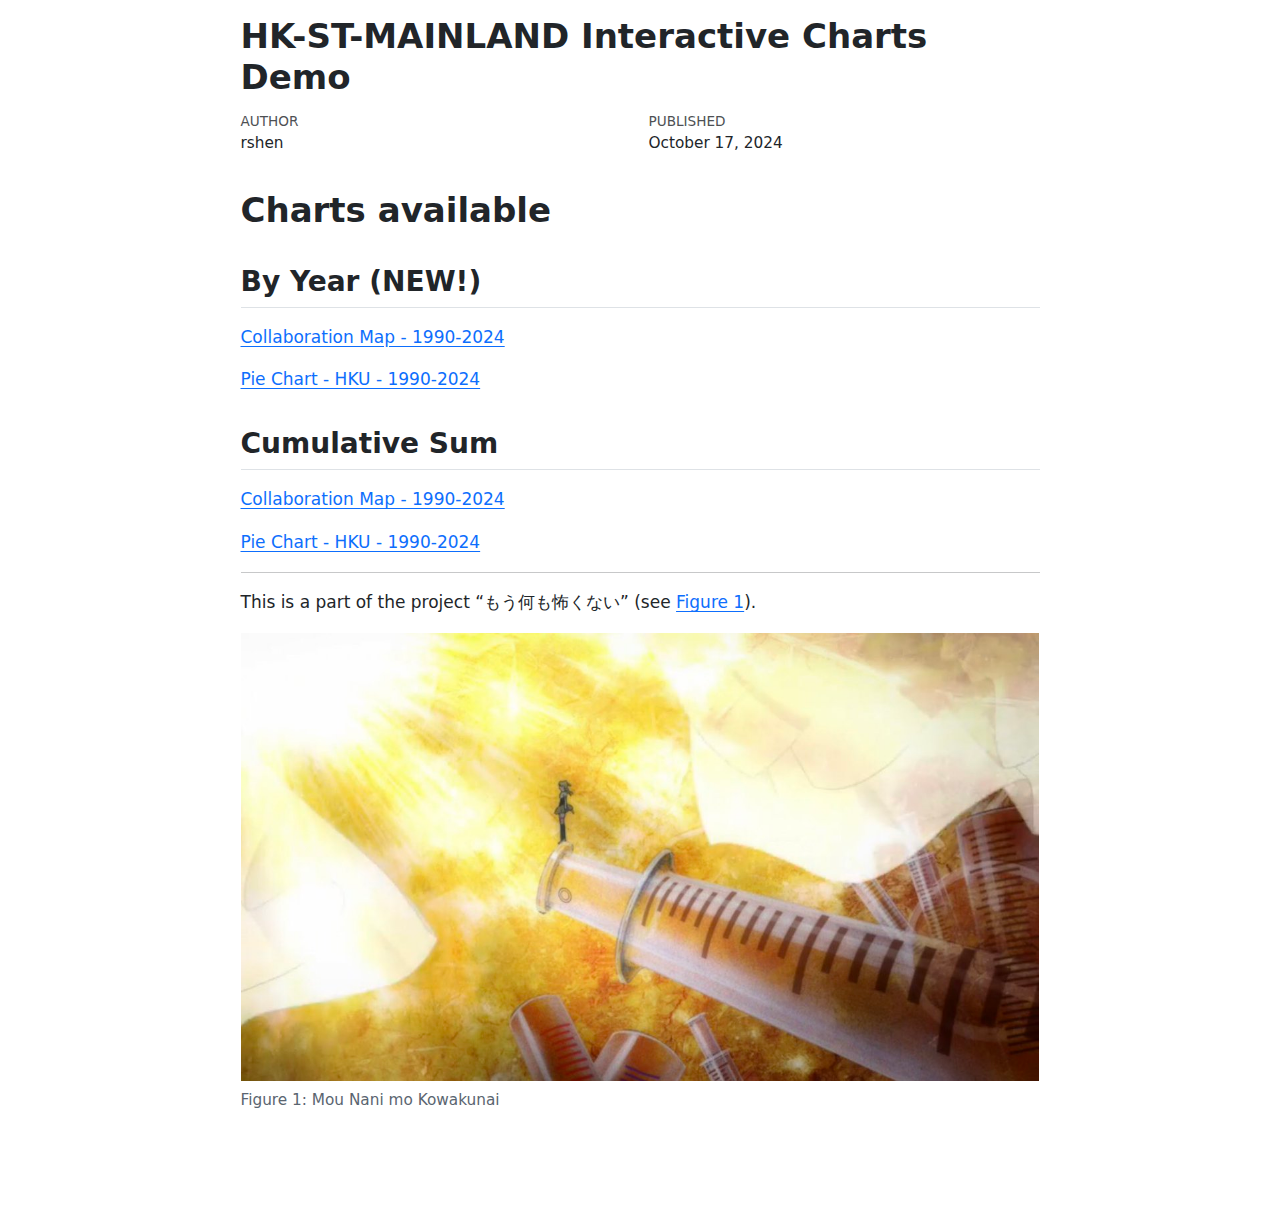
<file: docs/index.html>
<!DOCTYPE html>
<html xmlns="http://www.w3.org/1999/xhtml" lang="en" xml:lang="en"><head>

<meta charset="utf-8">
<meta name="generator" content="quarto-1.5.57">

<meta name="viewport" content="width=device-width, initial-scale=1.0, user-scalable=yes">

<meta name="author" content="rshen">
<meta name="dcterms.date" content="2024-10-17">

<title>HK-ST-MAINLAND Interactive Charts Demo</title>
<style>
code{white-space: pre-wrap;}
span.smallcaps{font-variant: small-caps;}
div.columns{display: flex; gap: min(4vw, 1.5em);}
div.column{flex: auto; overflow-x: auto;}
div.hanging-indent{margin-left: 1.5em; text-indent: -1.5em;}
ul.task-list{list-style: none;}
ul.task-list li input[type="checkbox"] {
  width: 0.8em;
  margin: 0 0.8em 0.2em -1em; /* quarto-specific, see https://github.com/quarto-dev/quarto-cli/issues/4556 */ 
  vertical-align: middle;
}
</style>


<script src="index_files/libs/clipboard/clipboard.min.js"></script>
<script src="index_files/libs/quarto-html/quarto.js"></script>
<script src="index_files/libs/quarto-html/popper.min.js"></script>
<script src="index_files/libs/quarto-html/tippy.umd.min.js"></script>
<script src="index_files/libs/quarto-html/anchor.min.js"></script>
<link href="index_files/libs/quarto-html/tippy.css" rel="stylesheet">
<link href="index_files/libs/quarto-html/quarto-syntax-highlighting.css" rel="stylesheet" id="quarto-text-highlighting-styles">
<script src="index_files/libs/bootstrap/bootstrap.min.js"></script>
<link href="index_files/libs/bootstrap/bootstrap-icons.css" rel="stylesheet">
<link href="index_files/libs/bootstrap/bootstrap.min.css" rel="stylesheet" id="quarto-bootstrap" data-mode="light">


</head>

<body class="fullcontent">

<div id="quarto-content" class="page-columns page-rows-contents page-layout-article">

<main class="content" id="quarto-document-content">

<header id="title-block-header" class="quarto-title-block default">
<div class="quarto-title">
<h1 class="title">HK-ST-MAINLAND Interactive Charts Demo</h1>
</div>



<div class="quarto-title-meta">

    <div>
    <div class="quarto-title-meta-heading">Author</div>
    <div class="quarto-title-meta-contents">
             <p>rshen </p>
          </div>
  </div>
    
    <div>
    <div class="quarto-title-meta-heading">Published</div>
    <div class="quarto-title-meta-contents">
      <p class="date">October 17, 2024</p>
    </div>
  </div>
  
    
  </div>
  


</header>


<section id="charts-available" class="level1">
<h1>Charts available</h1>
<section id="by-year-new" class="level2">
<h2 class="anchored" data-anchor-id="by-year-new">By Year (NEW!)</h2>
<p><a href="./maps_timeline_demo_cumsum_false.html">Collaboration Map - 1990-2024</a></p>
<p><a href="./pies_hku_timeline_demo_by_year.html">Pie Chart - HKU - 1990-2024</a></p>
</section>
<section id="cumulative-sum" class="level2">
<h2 class="anchored" data-anchor-id="cumulative-sum">Cumulative Sum</h2>
<p><a href="./maps_timeline_demo.html">Collaboration Map - 1990-2024</a></p>
<p><a href="./pies_hku_timeline_demo.html">Pie Chart - HKU - 1990-2024</a></p>
<hr>
<p>This is a part of the project “もう何も怖くない” (see <a href="#fig-kowakunai" class="quarto-xref">Figure&nbsp;1</a>).</p>
<div id="fig-kowakunai" class="quarto-float quarto-figure quarto-figure-center anchored">
<figure class="quarto-float quarto-float-fig figure">
<div aria-describedby="fig-kowakunai-caption-0ceaefa1-69ba-4598-a22c-09a6ac19f8ca">
<img src="./kowakunai.jpg" class="img-fluid figure-img">
</div>
<figcaption class="quarto-float-caption-bottom quarto-float-caption quarto-float-fig" id="fig-kowakunai-caption-0ceaefa1-69ba-4598-a22c-09a6ac19f8ca">
Figure&nbsp;1: Mou Nani mo Kowakunai
</figcaption>
</figure>
</div>
</section>
</section>

</main>
<!-- /main column -->
<script id="quarto-html-after-body" type="application/javascript">
window.document.addEventListener("DOMContentLoaded", function (event) {
  const toggleBodyColorMode = (bsSheetEl) => {
    const mode = bsSheetEl.getAttribute("data-mode");
    const bodyEl = window.document.querySelector("body");
    if (mode === "dark") {
      bodyEl.classList.add("quarto-dark");
      bodyEl.classList.remove("quarto-light");
    } else {
      bodyEl.classList.add("quarto-light");
      bodyEl.classList.remove("quarto-dark");
    }
  }
  const toggleBodyColorPrimary = () => {
    const bsSheetEl = window.document.querySelector("link#quarto-bootstrap");
    if (bsSheetEl) {
      toggleBodyColorMode(bsSheetEl);
    }
  }
  toggleBodyColorPrimary();  
  const icon = "";
  const anchorJS = new window.AnchorJS();
  anchorJS.options = {
    placement: 'right',
    icon: icon
  };
  anchorJS.add('.anchored');
  const isCodeAnnotation = (el) => {
    for (const clz of el.classList) {
      if (clz.startsWith('code-annotation-')) {                     
        return true;
      }
    }
    return false;
  }
  const onCopySuccess = function(e) {
    // button target
    const button = e.trigger;
    // don't keep focus
    button.blur();
    // flash "checked"
    button.classList.add('code-copy-button-checked');
    var currentTitle = button.getAttribute("title");
    button.setAttribute("title", "Copied!");
    let tooltip;
    if (window.bootstrap) {
      button.setAttribute("data-bs-toggle", "tooltip");
      button.setAttribute("data-bs-placement", "left");
      button.setAttribute("data-bs-title", "Copied!");
      tooltip = new bootstrap.Tooltip(button, 
        { trigger: "manual", 
          customClass: "code-copy-button-tooltip",
          offset: [0, -8]});
      tooltip.show();    
    }
    setTimeout(function() {
      if (tooltip) {
        tooltip.hide();
        button.removeAttribute("data-bs-title");
        button.removeAttribute("data-bs-toggle");
        button.removeAttribute("data-bs-placement");
      }
      button.setAttribute("title", currentTitle);
      button.classList.remove('code-copy-button-checked');
    }, 1000);
    // clear code selection
    e.clearSelection();
  }
  const getTextToCopy = function(trigger) {
      const codeEl = trigger.previousElementSibling.cloneNode(true);
      for (const childEl of codeEl.children) {
        if (isCodeAnnotation(childEl)) {
          childEl.remove();
        }
      }
      return codeEl.innerText;
  }
  const clipboard = new window.ClipboardJS('.code-copy-button:not([data-in-quarto-modal])', {
    text: getTextToCopy
  });
  clipboard.on('success', onCopySuccess);
  if (window.document.getElementById('quarto-embedded-source-code-modal')) {
    // For code content inside modals, clipBoardJS needs to be initialized with a container option
    // TODO: Check when it could be a function (https://github.com/zenorocha/clipboard.js/issues/860)
    const clipboardModal = new window.ClipboardJS('.code-copy-button[data-in-quarto-modal]', {
      text: getTextToCopy,
      container: window.document.getElementById('quarto-embedded-source-code-modal')
    });
    clipboardModal.on('success', onCopySuccess);
  }
    var localhostRegex = new RegExp(/^(?:http|https):\/\/localhost\:?[0-9]*\//);
    var mailtoRegex = new RegExp(/^mailto:/);
      var filterRegex = new RegExp('/' + window.location.host + '/');
    var isInternal = (href) => {
        return filterRegex.test(href) || localhostRegex.test(href) || mailtoRegex.test(href);
    }
    // Inspect non-navigation links and adorn them if external
 	var links = window.document.querySelectorAll('a[href]:not(.nav-link):not(.navbar-brand):not(.toc-action):not(.sidebar-link):not(.sidebar-item-toggle):not(.pagination-link):not(.no-external):not([aria-hidden]):not(.dropdown-item):not(.quarto-navigation-tool):not(.about-link)');
    for (var i=0; i<links.length; i++) {
      const link = links[i];
      if (!isInternal(link.href)) {
        // undo the damage that might have been done by quarto-nav.js in the case of
        // links that we want to consider external
        if (link.dataset.originalHref !== undefined) {
          link.href = link.dataset.originalHref;
        }
      }
    }
  function tippyHover(el, contentFn, onTriggerFn, onUntriggerFn) {
    const config = {
      allowHTML: true,
      maxWidth: 500,
      delay: 100,
      arrow: false,
      appendTo: function(el) {
          return el.parentElement;
      },
      interactive: true,
      interactiveBorder: 10,
      theme: 'quarto',
      placement: 'bottom-start',
    };
    if (contentFn) {
      config.content = contentFn;
    }
    if (onTriggerFn) {
      config.onTrigger = onTriggerFn;
    }
    if (onUntriggerFn) {
      config.onUntrigger = onUntriggerFn;
    }
    window.tippy(el, config); 
  }
  const noterefs = window.document.querySelectorAll('a[role="doc-noteref"]');
  for (var i=0; i<noterefs.length; i++) {
    const ref = noterefs[i];
    tippyHover(ref, function() {
      // use id or data attribute instead here
      let href = ref.getAttribute('data-footnote-href') || ref.getAttribute('href');
      try { href = new URL(href).hash; } catch {}
      const id = href.replace(/^#\/?/, "");
      const note = window.document.getElementById(id);
      if (note) {
        return note.innerHTML;
      } else {
        return "";
      }
    });
  }
  const xrefs = window.document.querySelectorAll('a.quarto-xref');
  const processXRef = (id, note) => {
    // Strip column container classes
    const stripColumnClz = (el) => {
      el.classList.remove("page-full", "page-columns");
      if (el.children) {
        for (const child of el.children) {
          stripColumnClz(child);
        }
      }
    }
    stripColumnClz(note)
    if (id === null || id.startsWith('sec-')) {
      // Special case sections, only their first couple elements
      const container = document.createElement("div");
      if (note.children && note.children.length > 2) {
        container.appendChild(note.children[0].cloneNode(true));
        for (let i = 1; i < note.children.length; i++) {
          const child = note.children[i];
          if (child.tagName === "P" && child.innerText === "") {
            continue;
          } else {
            container.appendChild(child.cloneNode(true));
            break;
          }
        }
        if (window.Quarto?.typesetMath) {
          window.Quarto.typesetMath(container);
        }
        return container.innerHTML
      } else {
        if (window.Quarto?.typesetMath) {
          window.Quarto.typesetMath(note);
        }
        return note.innerHTML;
      }
    } else {
      // Remove any anchor links if they are present
      const anchorLink = note.querySelector('a.anchorjs-link');
      if (anchorLink) {
        anchorLink.remove();
      }
      if (window.Quarto?.typesetMath) {
        window.Quarto.typesetMath(note);
      }
      // TODO in 1.5, we should make sure this works without a callout special case
      if (note.classList.contains("callout")) {
        return note.outerHTML;
      } else {
        return note.innerHTML;
      }
    }
  }
  for (var i=0; i<xrefs.length; i++) {
    const xref = xrefs[i];
    tippyHover(xref, undefined, function(instance) {
      instance.disable();
      let url = xref.getAttribute('href');
      let hash = undefined; 
      if (url.startsWith('#')) {
        hash = url;
      } else {
        try { hash = new URL(url).hash; } catch {}
      }
      if (hash) {
        const id = hash.replace(/^#\/?/, "");
        const note = window.document.getElementById(id);
        if (note !== null) {
          try {
            const html = processXRef(id, note.cloneNode(true));
            instance.setContent(html);
          } finally {
            instance.enable();
            instance.show();
          }
        } else {
          // See if we can fetch this
          fetch(url.split('#')[0])
          .then(res => res.text())
          .then(html => {
            const parser = new DOMParser();
            const htmlDoc = parser.parseFromString(html, "text/html");
            const note = htmlDoc.getElementById(id);
            if (note !== null) {
              const html = processXRef(id, note);
              instance.setContent(html);
            } 
          }).finally(() => {
            instance.enable();
            instance.show();
          });
        }
      } else {
        // See if we can fetch a full url (with no hash to target)
        // This is a special case and we should probably do some content thinning / targeting
        fetch(url)
        .then(res => res.text())
        .then(html => {
          const parser = new DOMParser();
          const htmlDoc = parser.parseFromString(html, "text/html");
          const note = htmlDoc.querySelector('main.content');
          if (note !== null) {
            // This should only happen for chapter cross references
            // (since there is no id in the URL)
            // remove the first header
            if (note.children.length > 0 && note.children[0].tagName === "HEADER") {
              note.children[0].remove();
            }
            const html = processXRef(null, note);
            instance.setContent(html);
          } 
        }).finally(() => {
          instance.enable();
          instance.show();
        });
      }
    }, function(instance) {
    });
  }
      let selectedAnnoteEl;
      const selectorForAnnotation = ( cell, annotation) => {
        let cellAttr = 'data-code-cell="' + cell + '"';
        let lineAttr = 'data-code-annotation="' +  annotation + '"';
        const selector = 'span[' + cellAttr + '][' + lineAttr + ']';
        return selector;
      }
      const selectCodeLines = (annoteEl) => {
        const doc = window.document;
        const targetCell = annoteEl.getAttribute("data-target-cell");
        const targetAnnotation = annoteEl.getAttribute("data-target-annotation");
        const annoteSpan = window.document.querySelector(selectorForAnnotation(targetCell, targetAnnotation));
        const lines = annoteSpan.getAttribute("data-code-lines").split(",");
        const lineIds = lines.map((line) => {
          return targetCell + "-" + line;
        })
        let top = null;
        let height = null;
        let parent = null;
        if (lineIds.length > 0) {
            //compute the position of the single el (top and bottom and make a div)
            const el = window.document.getElementById(lineIds[0]);
            top = el.offsetTop;
            height = el.offsetHeight;
            parent = el.parentElement.parentElement;
          if (lineIds.length > 1) {
            const lastEl = window.document.getElementById(lineIds[lineIds.length - 1]);
            const bottom = lastEl.offsetTop + lastEl.offsetHeight;
            height = bottom - top;
          }
          if (top !== null && height !== null && parent !== null) {
            // cook up a div (if necessary) and position it 
            let div = window.document.getElementById("code-annotation-line-highlight");
            if (div === null) {
              div = window.document.createElement("div");
              div.setAttribute("id", "code-annotation-line-highlight");
              div.style.position = 'absolute';
              parent.appendChild(div);
            }
            div.style.top = top - 2 + "px";
            div.style.height = height + 4 + "px";
            div.style.left = 0;
            let gutterDiv = window.document.getElementById("code-annotation-line-highlight-gutter");
            if (gutterDiv === null) {
              gutterDiv = window.document.createElement("div");
              gutterDiv.setAttribute("id", "code-annotation-line-highlight-gutter");
              gutterDiv.style.position = 'absolute';
              const codeCell = window.document.getElementById(targetCell);
              const gutter = codeCell.querySelector('.code-annotation-gutter');
              gutter.appendChild(gutterDiv);
            }
            gutterDiv.style.top = top - 2 + "px";
            gutterDiv.style.height = height + 4 + "px";
          }
          selectedAnnoteEl = annoteEl;
        }
      };
      const unselectCodeLines = () => {
        const elementsIds = ["code-annotation-line-highlight", "code-annotation-line-highlight-gutter"];
        elementsIds.forEach((elId) => {
          const div = window.document.getElementById(elId);
          if (div) {
            div.remove();
          }
        });
        selectedAnnoteEl = undefined;
      };
        // Handle positioning of the toggle
    window.addEventListener(
      "resize",
      throttle(() => {
        elRect = undefined;
        if (selectedAnnoteEl) {
          selectCodeLines(selectedAnnoteEl);
        }
      }, 10)
    );
    function throttle(fn, ms) {
    let throttle = false;
    let timer;
      return (...args) => {
        if(!throttle) { // first call gets through
            fn.apply(this, args);
            throttle = true;
        } else { // all the others get throttled
            if(timer) clearTimeout(timer); // cancel #2
            timer = setTimeout(() => {
              fn.apply(this, args);
              timer = throttle = false;
            }, ms);
        }
      };
    }
      // Attach click handler to the DT
      const annoteDls = window.document.querySelectorAll('dt[data-target-cell]');
      for (const annoteDlNode of annoteDls) {
        annoteDlNode.addEventListener('click', (event) => {
          const clickedEl = event.target;
          if (clickedEl !== selectedAnnoteEl) {
            unselectCodeLines();
            const activeEl = window.document.querySelector('dt[data-target-cell].code-annotation-active');
            if (activeEl) {
              activeEl.classList.remove('code-annotation-active');
            }
            selectCodeLines(clickedEl);
            clickedEl.classList.add('code-annotation-active');
          } else {
            // Unselect the line
            unselectCodeLines();
            clickedEl.classList.remove('code-annotation-active');
          }
        });
      }
  const findCites = (el) => {
    const parentEl = el.parentElement;
    if (parentEl) {
      const cites = parentEl.dataset.cites;
      if (cites) {
        return {
          el,
          cites: cites.split(' ')
        };
      } else {
        return findCites(el.parentElement)
      }
    } else {
      return undefined;
    }
  };
  var bibliorefs = window.document.querySelectorAll('a[role="doc-biblioref"]');
  for (var i=0; i<bibliorefs.length; i++) {
    const ref = bibliorefs[i];
    const citeInfo = findCites(ref);
    if (citeInfo) {
      tippyHover(citeInfo.el, function() {
        var popup = window.document.createElement('div');
        citeInfo.cites.forEach(function(cite) {
          var citeDiv = window.document.createElement('div');
          citeDiv.classList.add('hanging-indent');
          citeDiv.classList.add('csl-entry');
          var biblioDiv = window.document.getElementById('ref-' + cite);
          if (biblioDiv) {
            citeDiv.innerHTML = biblioDiv.innerHTML;
          }
          popup.appendChild(citeDiv);
        });
        return popup.innerHTML;
      });
    }
  }
});
</script>
</div> <!-- /content -->




</body></html>
</file>
<file: docs/index_files/libs/quarto-html/tippy.css>
.tippy-box[data-animation=fade][data-state=hidden]{opacity:0}[data-tippy-root]{max-width:calc(100vw - 10px)}.tippy-box{position:relative;background-color:#333;color:#fff;border-radius:4px;font-size:14px;line-height:1.4;white-space:normal;outline:0;transition-property:transform,visibility,opacity}.tippy-box[data-placement^=top]>.tippy-arrow{bottom:0}.tippy-box[data-placement^=top]>.tippy-arrow:before{bottom:-7px;left:0;border-width:8px 8px 0;border-top-color:initial;transform-origin:center top}.tippy-box[data-placement^=bottom]>.tippy-arrow{top:0}.tippy-box[data-placement^=bottom]>.tippy-arrow:before{top:-7px;left:0;border-width:0 8px 8px;border-bottom-color:initial;transform-origin:center bottom}.tippy-box[data-placement^=left]>.tippy-arrow{right:0}.tippy-box[data-placement^=left]>.tippy-arrow:before{border-width:8px 0 8px 8px;border-left-color:initial;right:-7px;transform-origin:center left}.tippy-box[data-placement^=right]>.tippy-arrow{left:0}.tippy-box[data-placement^=right]>.tippy-arrow:before{left:-7px;border-width:8px 8px 8px 0;border-right-color:initial;transform-origin:center right}.tippy-box[data-inertia][data-state=visible]{transition-timing-function:cubic-bezier(.54,1.5,.38,1.11)}.tippy-arrow{width:16px;height:16px;color:#333}.tippy-arrow:before{content:"";position:absolute;border-color:transparent;border-style:solid}.tippy-content{position:relative;padding:5px 9px;z-index:1}
</file>
<file: docs/index_files/libs/quarto-html/quarto-syntax-highlighting.css>
/* quarto syntax highlight colors */
:root {
  --quarto-hl-ot-color: #003B4F;
  --quarto-hl-at-color: #657422;
  --quarto-hl-ss-color: #20794D;
  --quarto-hl-an-color: #5E5E5E;
  --quarto-hl-fu-color: #4758AB;
  --quarto-hl-st-color: #20794D;
  --quarto-hl-cf-color: #003B4F;
  --quarto-hl-op-color: #5E5E5E;
  --quarto-hl-er-color: #AD0000;
  --quarto-hl-bn-color: #AD0000;
  --quarto-hl-al-color: #AD0000;
  --quarto-hl-va-color: #111111;
  --quarto-hl-bu-color: inherit;
  --quarto-hl-ex-color: inherit;
  --quarto-hl-pp-color: #AD0000;
  --quarto-hl-in-color: #5E5E5E;
  --quarto-hl-vs-color: #20794D;
  --quarto-hl-wa-color: #5E5E5E;
  --quarto-hl-do-color: #5E5E5E;
  --quarto-hl-im-color: #00769E;
  --quarto-hl-ch-color: #20794D;
  --quarto-hl-dt-color: #AD0000;
  --quarto-hl-fl-color: #AD0000;
  --quarto-hl-co-color: #5E5E5E;
  --quarto-hl-cv-color: #5E5E5E;
  --quarto-hl-cn-color: #8f5902;
  --quarto-hl-sc-color: #5E5E5E;
  --quarto-hl-dv-color: #AD0000;
  --quarto-hl-kw-color: #003B4F;
}

/* other quarto variables */
:root {
  --quarto-font-monospace: SFMono-Regular, Menlo, Monaco, Consolas, "Liberation Mono", "Courier New", monospace;
}

pre > code.sourceCode > span {
  color: #003B4F;
}

code span {
  color: #003B4F;
}

code.sourceCode > span {
  color: #003B4F;
}

div.sourceCode,
div.sourceCode pre.sourceCode {
  color: #003B4F;
}

code span.ot {
  color: #003B4F;
  font-style: inherit;
}

code span.at {
  color: #657422;
  font-style: inherit;
}

code span.ss {
  color: #20794D;
  font-style: inherit;
}

code span.an {
  color: #5E5E5E;
  font-style: inherit;
}

code span.fu {
  color: #4758AB;
  font-style: inherit;
}

code span.st {
  color: #20794D;
  font-style: inherit;
}

code span.cf {
  color: #003B4F;
  font-weight: bold;
  font-style: inherit;
}

code span.op {
  color: #5E5E5E;
  font-style: inherit;
}

code span.er {
  color: #AD0000;
  font-style: inherit;
}

code span.bn {
  color: #AD0000;
  font-style: inherit;
}

code span.al {
  color: #AD0000;
  font-style: inherit;
}

code span.va {
  color: #111111;
  font-style: inherit;
}

code span.bu {
  font-style: inherit;
}

code span.ex {
  font-style: inherit;
}

code span.pp {
  color: #AD0000;
  font-style: inherit;
}

code span.in {
  color: #5E5E5E;
  font-style: inherit;
}

code span.vs {
  color: #20794D;
  font-style: inherit;
}

code span.wa {
  color: #5E5E5E;
  font-style: italic;
}

code span.do {
  color: #5E5E5E;
  font-style: italic;
}

code span.im {
  color: #00769E;
  font-style: inherit;
}

code span.ch {
  color: #20794D;
  font-style: inherit;
}

code span.dt {
  color: #AD0000;
  font-style: inherit;
}

code span.fl {
  color: #AD0000;
  font-style: inherit;
}

code span.co {
  color: #5E5E5E;
  font-style: inherit;
}

code span.cv {
  color: #5E5E5E;
  font-style: italic;
}

code span.cn {
  color: #8f5902;
  font-style: inherit;
}

code span.sc {
  color: #5E5E5E;
  font-style: inherit;
}

code span.dv {
  color: #AD0000;
  font-style: inherit;
}

code span.kw {
  color: #003B4F;
  font-weight: bold;
  font-style: inherit;
}

.prevent-inlining {
  content: "</";
}

/*# sourceMappingURL=debc5d5d77c3f9108843748ff7464032.css.map */
</file>
